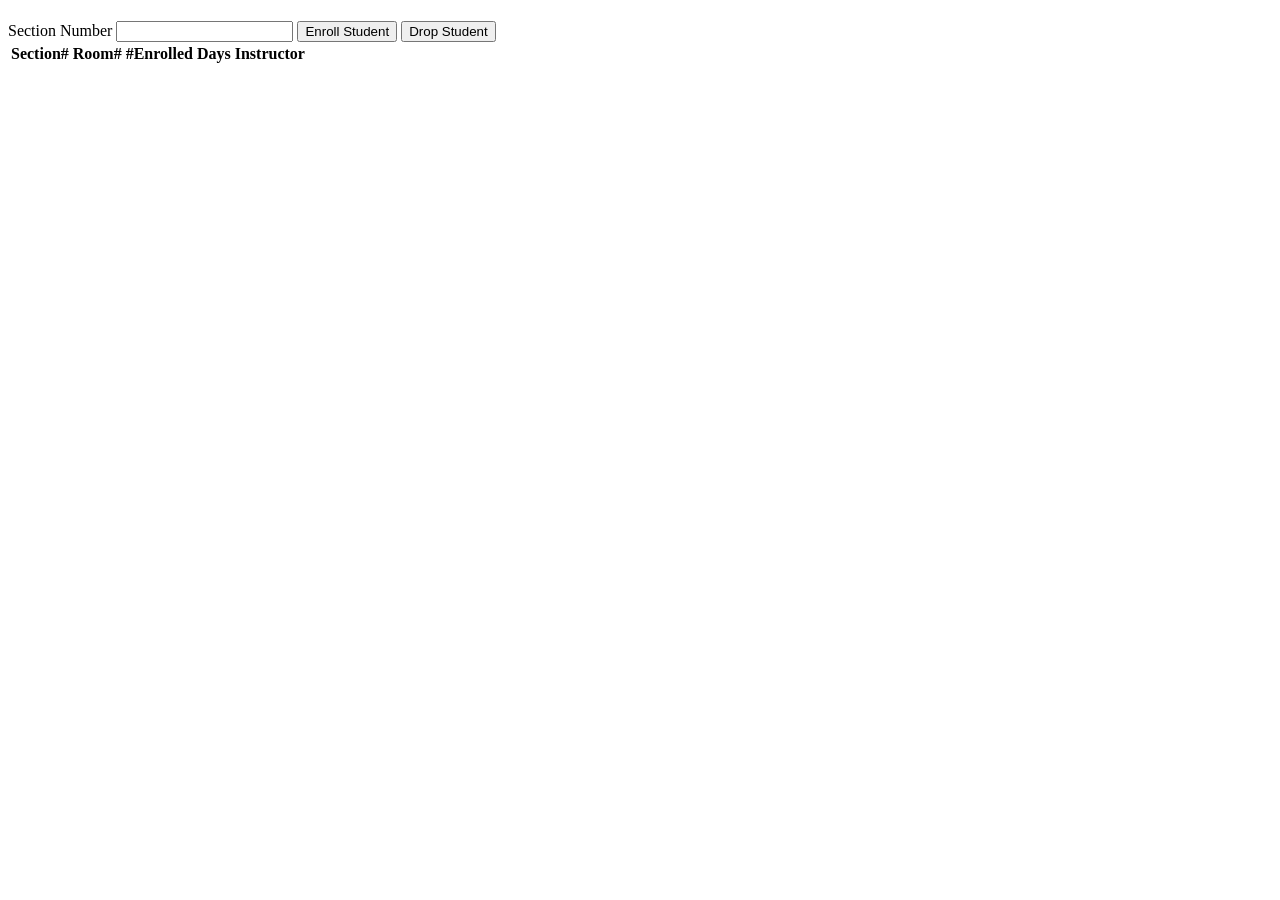
<file: courses.html>
<!-- courses.html -->
<!DOCTYPE html>
<html lang="en">
  <head>
    <meta charset="UTF-8" />
    <meta http-equiv="X-UA-Compatible" content="IE=edge" />
    <meta name="viewport" content="width=device-width, initial-scale=1.0" />
    <title>Courses and sections</title>
    <script src="courses.js" defer></script>
  </head>
  <body>
    <h1 id="courseName"></h1>
    <h2 id="courseCode"></h2>
    <label for="sectionNumber">Section Number</label>
    <input id="sectionNumber" />
    <button id="enrollStudent">Enroll Student</button>
    <button id="dropStudent">Drop Student</button>

    <table>
      <thead>
        <tr>
          <th>Section#</th>
          <th>Room#</th>
          <th>#Enrolled</th>
          <th>Days</th>
          <th>Instructor</th>
        </tr>
      </thead>
      <tbody id="sections"></tbody>
    </table>
  </body>
</html>
</file>
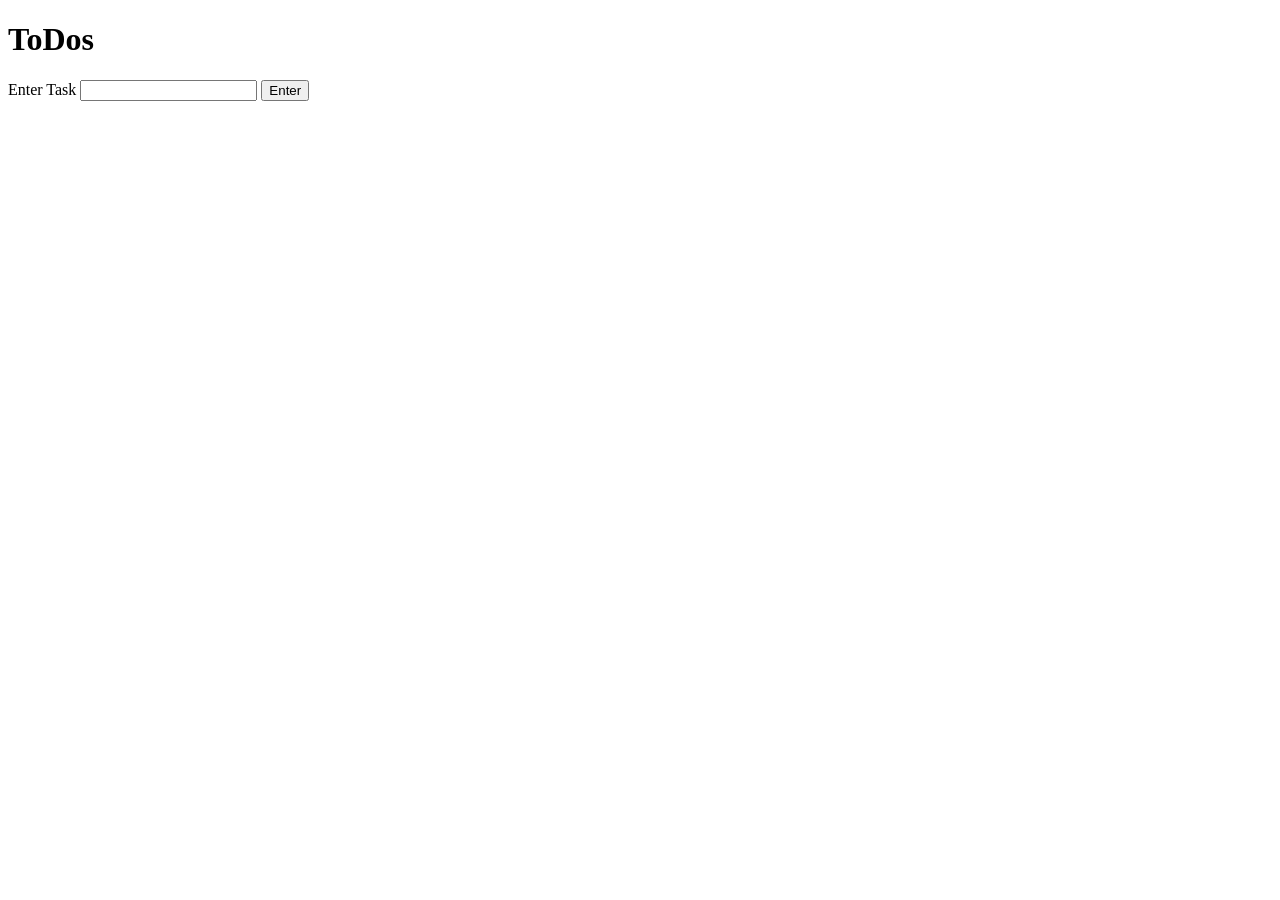
<file: events.html>
<!-- events.html -->
<!DOCTYPE html>
<html lang="en">
  <head>
    <meta charset="UTF-8" />
    <meta http-equiv="X-UA-Compatible" content="IE=edge" />
    <meta name="viewport" content="width=device-width, initial-scale=1.0" />
    <title>Events practice: ToDos</title>
    <style>
      .todos {
        width: 300px;
      }
      .todos > li {
        display: flex;
        justify-content: space-between;
        align-items: center;
        border: 1px solid;
        padding: 0.5em;
      }
      .todos p {
        margin: 0;
      }
      .todos span {
        cursor: pointer;
      }
      .strike {
        text-decoration: line-through;
        color: gray;
      }
    </style>
  </head>
  <body>
    <h1>ToDos</h1>
    <section>
      <label for="todo">Enter Task</label>
      <input name="todo" id="todo" />
      <button id="submitTask">Enter</button>
    </section>
    <ul id="todoList" class="todos"></ul>
    <script src="events.js"></script>
  </body>
</html>
</file>
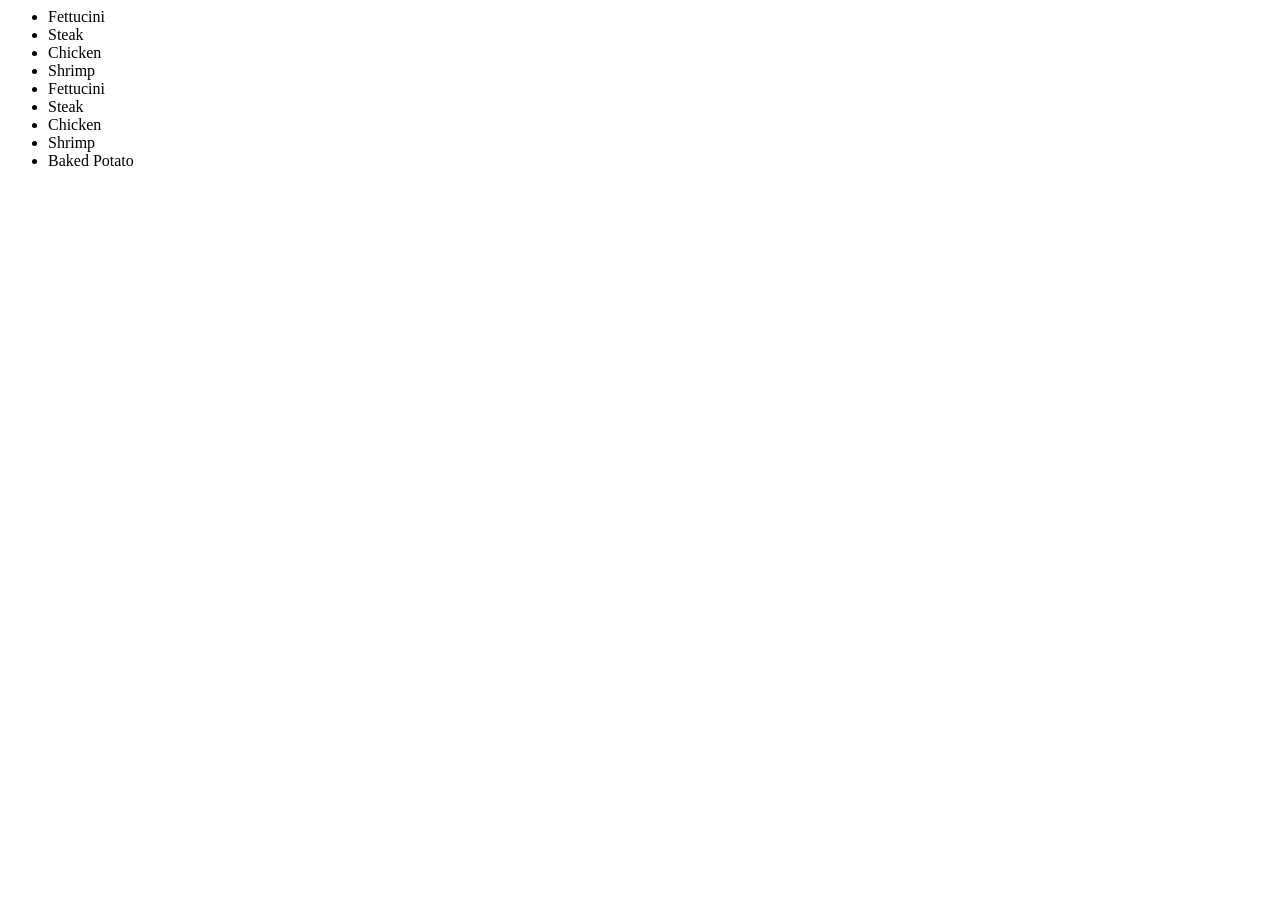
<file: loops.html>
<!-- loops.html -->
<html>
  <head>
    <title>Loop Activities</title>
    <script src="loops.js" defer></script>
  </head>
  <body>
    <ul id="favorite-foods"></ul>
    <dl id="places-lived"></dl>
  </body>
</html>
</file>
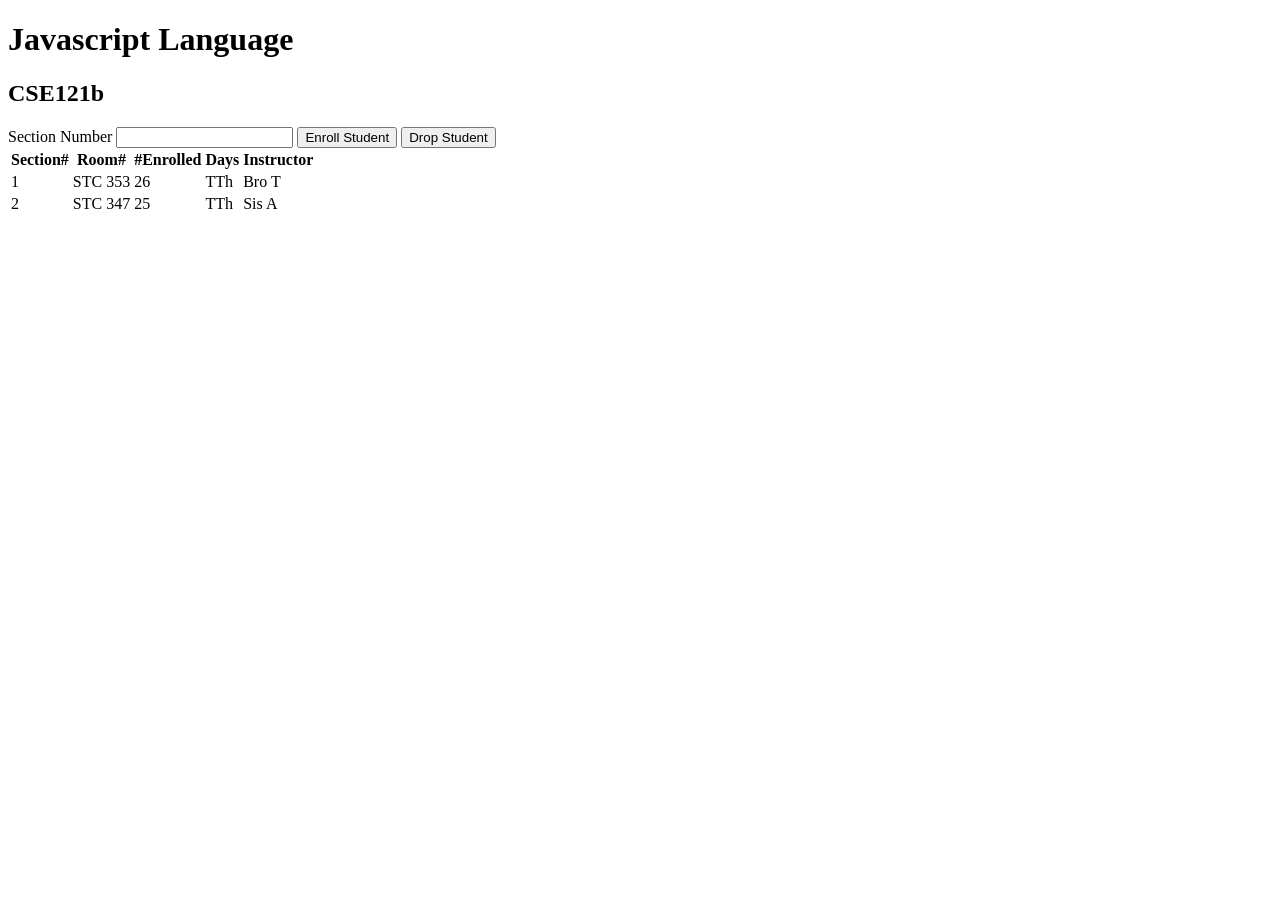
<file: modules.html>
<!-- modules.html -->
<!DOCTYPE html>
<html lang="en">
  <head>
    <meta charset="UTF-8" />
    <meta http-equiv="X-UA-Compatible" content="IE=edge" />
    <meta name="viewport" content="width=device-width, initial-scale=1.0" />
    <title>Courses and sections</title>
    <script src="modules.js" type="module"></script>
  </head>
  <body>
    <h1 id="courseName"></h1>
    <h2 id="courseCode"></h2>
    <label for="sectionNumber">Section Number</label>
    <input id="sectionNumber" />
    <button id="enrollStudent">Enroll Student</button>
    <button id="dropStudent">Drop Student</button>

    <table>
      <thead>
        <tr>
          <th>Section#</th>
          <th>Room#</th>
          <th>#Enrolled</th>
          <th>Days</th>
          <th>Instructor</th>
        </tr>
      </thead>
      <tbody id="sections"></tbody>
    </table>
  </body>
</html>
</file>
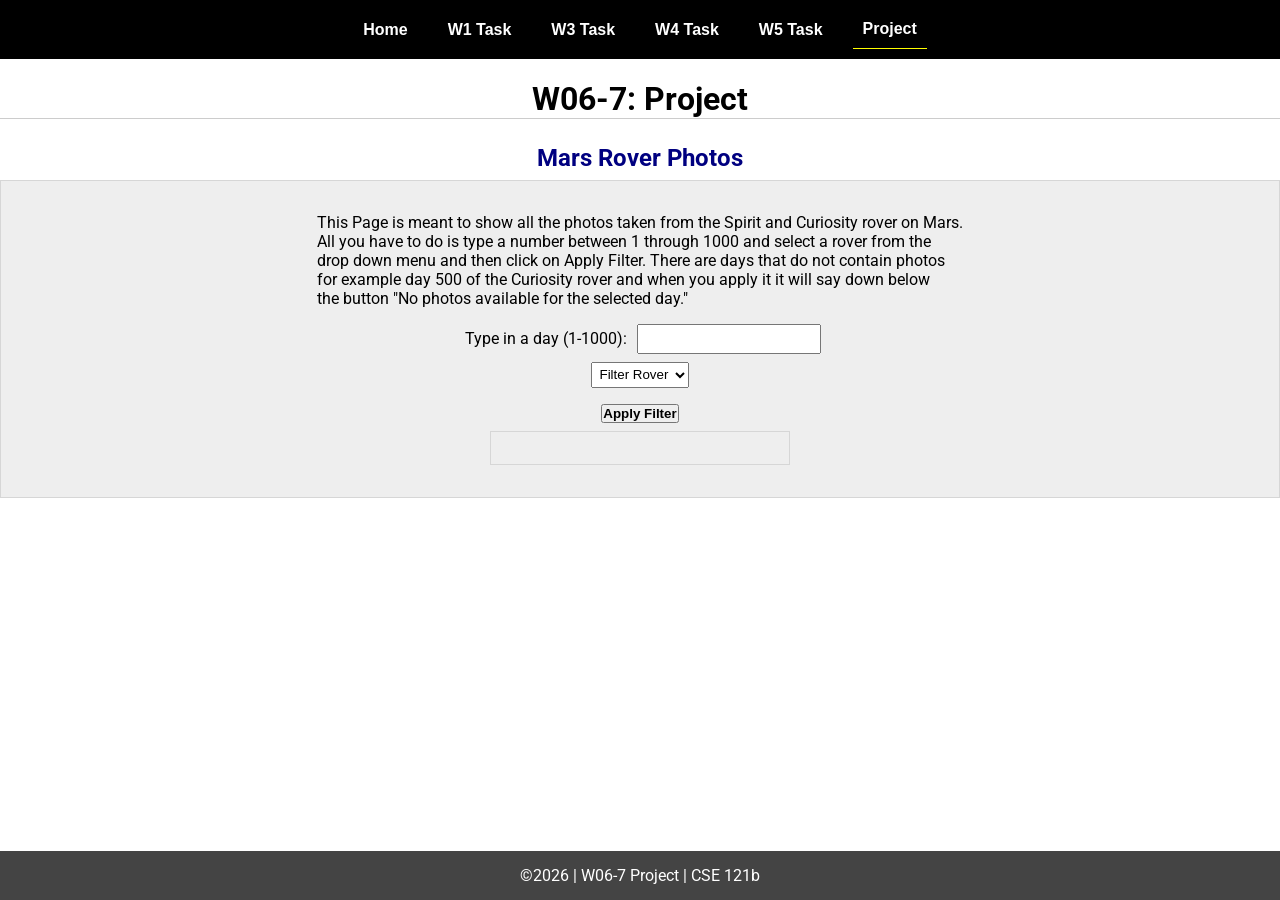
<file: project.html>
<!DOCTYPE html>
<html lang="en">

<head>
  <meta charset="UTF-8">
  <meta name="viewport" content="width=device-width, initial-scale=1.0">
  <title>CSE 121b | Project</title>
  <link rel="preconnect" href="https://fonts.googleapis.com">
  <link rel="preconnect" href="https://fonts.gstatic.com" crossorigin>
  <link href="https://fonts.googleapis.com/css2?family=Roboto:wght@400;600&display=swap"
    rel="stylesheet">
  <link rel="stylesheet" href="styles/main.css">
</head>

<body>
  <nav>
    <ul id="menu">
      <li><a id="toggleMenu">&equiv;</a></li>
      <li><a href="index.html">Home</a></li>
      <li><a href="w01-task.html">W1 Task</a></li>
      <li><a href="w03-task.html">W3 Task</a></li>
      <li><a href="w04-task.html">W4 Task</a></li>
      <li><a href="w05-task.html">W5 Task</a></li>
      <li><a href="project.html" class="active">Project</a></li>
    </ul>
  </nav>
  <main id="gridly">
    <h1>W06-7: Project</h1>
    <h2>Mars Rover Photos </h2>
  <section>
    <p id="instructions"> This Page is meant to show all the photos taken from the Spirit and Curiosity rover on Mars. <br>
      All you have to do is type a number between 1 through 1000 and select a rover from the <br> drop down menu and then click on Apply Filter.
      There are days that do not contain photos <br> for example day 500 of the Curiosity rover and when you apply it it will say down below <br> the button "No photos available for the selected day."
    
    </p>
      <form>
        <label for="marsRoverSol">Type in a day (1-1000): </label>
        <input type="text" id="sol-day">
      </form>   
    <select id="filtered" title="Choose a data filter.">
      <option value="" disabled selected>Filter Rover</option>
      <option value="spirit">Spirit</option>
      <option value="curiosity">Curiosity</option>

    </select>

    <button id="filterButton"><strong>Apply Filter</strong> </button>
    
    <section>
    <div id="messageContainer"></div> <!-- Container for displaying messages -->
    </section>
  </section>
    <div id="rover">
    </div>
  </main>


  <footer>
    &copy;<span id="year"></span> | W06-7 Project | CSE 121b
  </footer>
  <script src="scripts/main.js"></script>
  <script>
    document.getElementById("year").innerHTML = new Date().getFullYear();
  </script>
  <script src="scripts/project.js"></script>
</body>

</html>
</file>
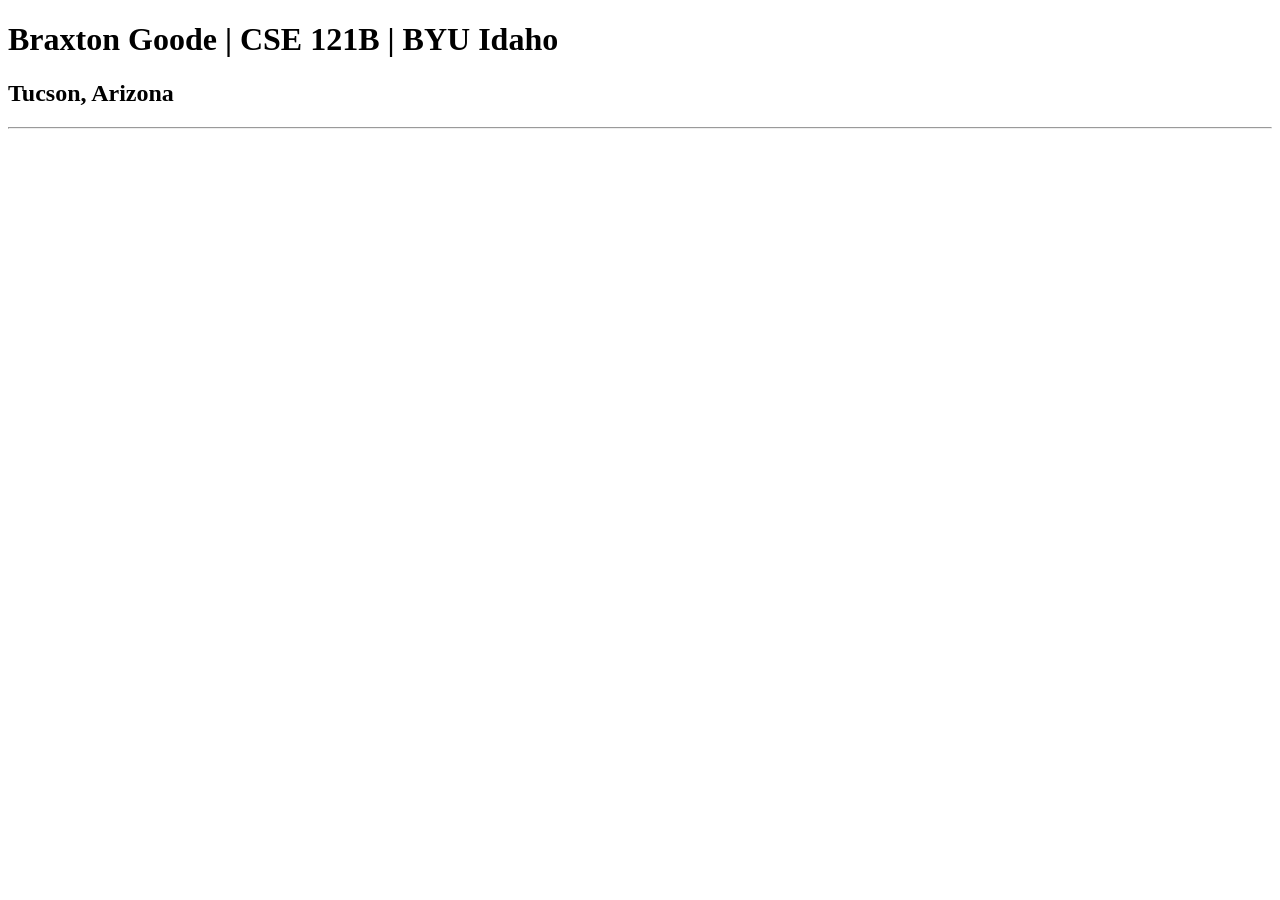
<file: test.html>
<!DOCTYPE html>
<html lang="en">
<head>
    <meta charset="UTF-8">
    <meta name="viewport" content="width=device-width, initial-scale=1.0">
    <title>Braxton Goode | CSE 121B | BYU Idaho</title>
</head>
<body>
    <h1>Braxton Goode | CSE 121B | BYU Idaho</h1>
    <h2>Tucson, Arizona</h2>
    <hr>
    
</body>
</html>
</file>
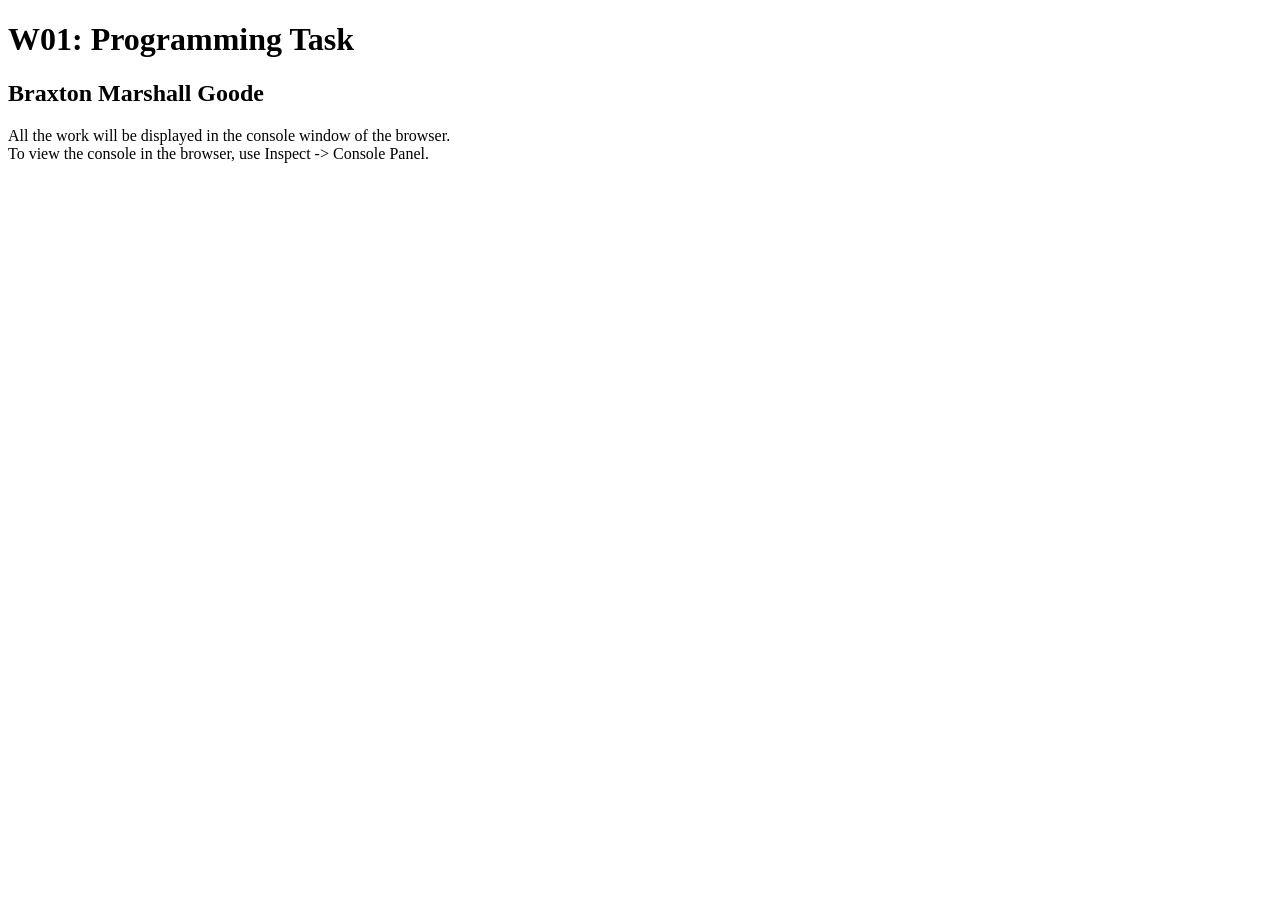
<file: w01-task.html>
<!DOCTYPE html>
<html lang="en">

<head>
  <meta charset="UTF-8">
  <meta name="viewport" content="width=device-width, initial-scale=1.0">
  <title>W01: Programming Task</title>
</head>

<body>
  <h1>W01: Programming Task</h1>
  <h2>Braxton Marshall Goode</h2>
  <p>All the work will be displayed in the console window of the browser.
    <br>To view the console in the browser, use Inspect -> Console Panel.
  </p>

  <script src="w01-task.js"></script>

</body>
</html>
</file>
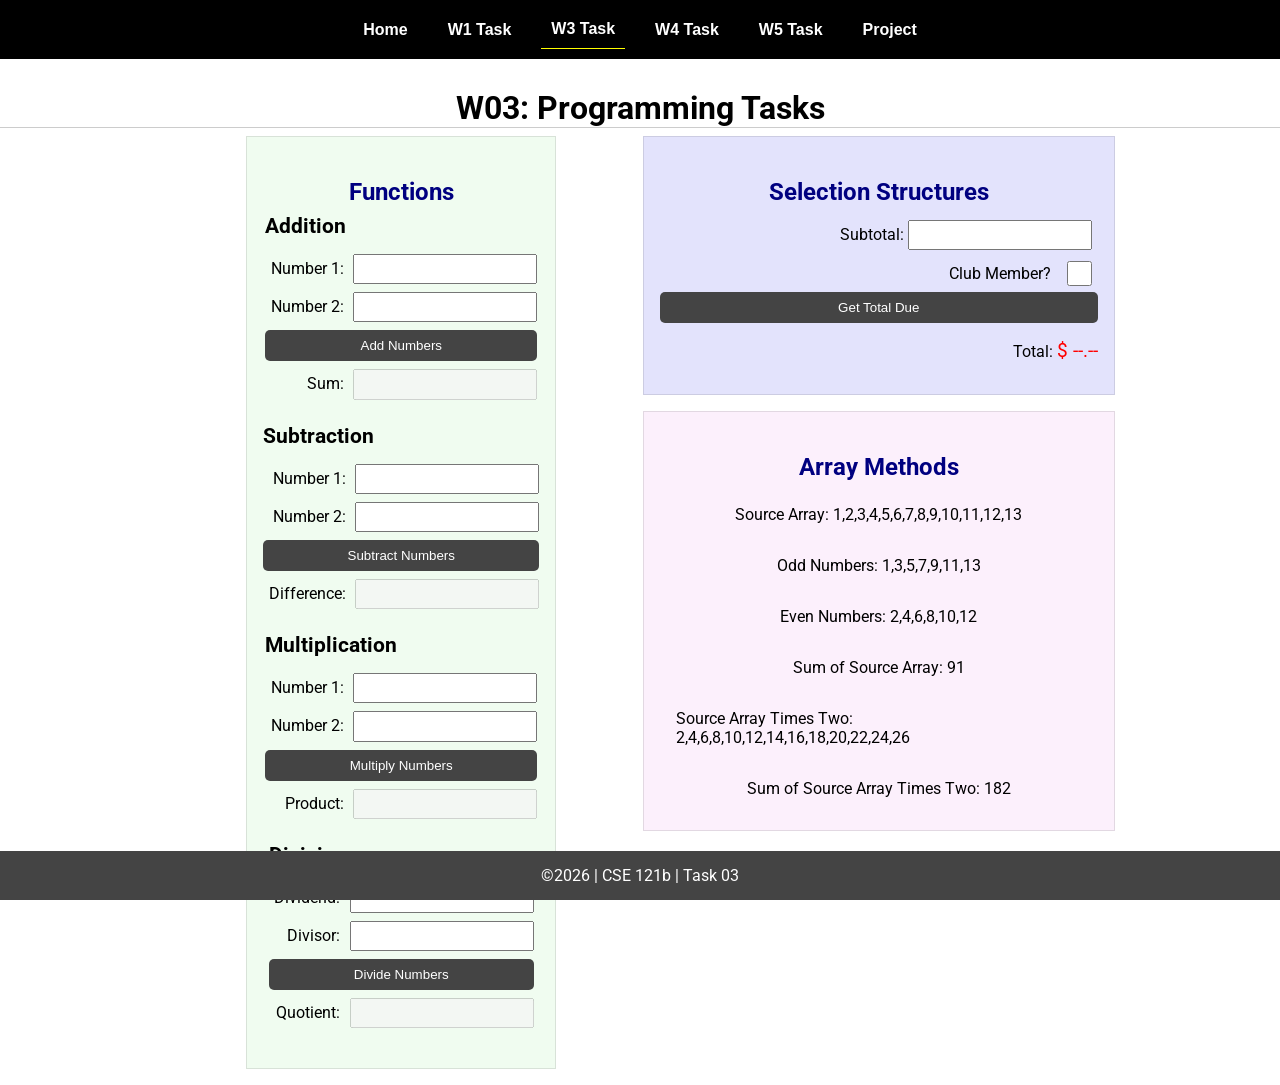
<file: w03-task.html>
<!DOCTYPE html>
<html lang="en">

<head>
    <meta charset="UTF-8">
    <meta name="viewport" content="width=device-width, initial-scale=1.0">
    <title>CSE 121b | W03: Programming Tasks</title>
    <link rel="preconnect" href="https://fonts.googleapis.com">
    <link rel="preconnect" href="https://fonts.gstatic.com" crossorigin>
    <link href="https://fonts.googleapis.com/css2?family=Roboto:wght@400;600&display=swap"
        rel="stylesheet">
    <link rel="stylesheet" href="styles/main.css">
</head>

<body>
    <nav>
        <ul id="menu">
            <li><a id="toggleMenu">&equiv;</a></li>
            <li><a href="index.html">Home</a></li>
            <li><a href="w01-task.html">W1 Task</a></li>
            <li><a href="w03-task.html" class="active">W3 Task</a></li>
            <li><a href="w04-task.html">W4 Task</a></li>
            <li><a href="w05-task.html">W5 Task</a></li>
            <li><a href="project.html">Project</a></li>
        </ul>
    </nav>>
    <header>
        <h1>W03: Programming Tasks</h1>
    </header>
    <main id="task3">
        <section id="section1">
            <h2>Functions</h2>
            <article>
                <h3>Addition</h3>
                <div>
                    <label for="add1">Number 1:</label>
                    <input type="text" id="add1" name="add1">
                </div>
                <div>
                    <label for="add2">Number 2:</label>
                    <input type="text" id="add2" name="add2">
                </div>
                <div>
                    <input type="button" id="addNumbers" value="Add Numbers">
                </div>
                <div>
                    <label for="sum">Sum:</label>
                    <input type="text" id="sum" name="sum" disabled>
                </div>
            </article>
            <article>
                <h3>Subtraction</h3>
                <div>
                    <label for="subtract1">Number 1:</label>
                    <input type="text" id="subtract1" name="subtract1">
                </div>
                <div>
                    <label for="subtract2">Number 2:</label>
                    <input type="text" id="subtract2" name="subtract2">
                </div>
                <div>
                    <input type="button" id="subtractNumbers" value="Subtract Numbers">
                </div>
                <div>
                    <label for="difference">Difference:</label>
                    <input type="text" id="difference" name="difference" disabled>
                </div>
            </article>
            <article>
                <h3>Multiplication</h3>
                <div>
                    <label for="factor1">Number 1:</label>
                    <input type="text" id="factor1" name="factor1">
                </div>
                <div>
                    <label for="factor2">Number 2:</label>
                    <input type="text" id="factor2" name="factor2">
                </div>
                <div>
                    <input type="button" id="multiplyNumbers" value="Multiply Numbers">
                </div>
                <div>
                    <label for="product">Product:</label>
                    <input type="text" id="product" name="product" disabled>
                </div>
            </article>
            <article>
                <h3>Division</h3>
                <div>
                    <label for="dividend">Dividend:</label>
                    <input type="text" id="dividend" name="dividend">
                </div>
                <div>
                    <label for="divisor">Divisor:</label>
                    <input type="text" id="divisor" name="divisor">
                </div>
                <div>
                    <input type="button" id="divideNumbers" value="Divide Numbers">
                </div>
                <div>
                    <label for="quotient">Quotient:</label>
                    <input type="text" id="quotient" name="quotient" disabled>
                </div>
            </article>
        </section>
        <div>
            <section id="section2">
                <h2>Selection Structures</h2>
                <label class="right">Subtotal:
                    <input type="number" id="subtotal" size="5">
                </label>
                <label class="middle right">
                    Club Member?
                    <input type="checkbox" id="member">
                </label>
                <div class="right">
                    <input type="button" id="getTotal" value="Get Total Due">
                </div>
                <div class="right">Total:
                    <span class="larger" id="total">$ --.--</span>
                </div>
            </section>
            <section id="section3">
                <h2>Array Methods</h2>
                <p>
                    Source Array: <span id="array"></span>
                </p>
                <p>
                    Odd Numbers: <span id="odds"></span>
                </p>
                <p>
                    Even Numbers: <span id="evens"></span>
                </p>
                <p>
                    Sum of Source Array: <span id="sumOfArray"></span>
                </p>
                <p>
                    Source Array Times Two: <span id="multiplied"></span>
                </p>
                <p>
                    Sum of Source Array Times Two: <span id="sumOfMultiplied"></span>
                </p>
            </section>
        </div>
    </main>
    <footer>
        &copy;<span id="year"></span> | CSE 121b | Task 03
    </footer>
    <script src="scripts/main.js"></script>
    <script>
        document.getElementById("year").innerHTML = new Date().getFullYear();
    </script>
    <script src="scripts/w03-task.js"></script>
</body>

</html>
</file>
<file: styles/main.css>
/* Universal Selector */
* {
    margin: 0;
    padding: 0;
    box-sizing: border-box;
}

/* HTML Selectors */
body {
    font-family: 'Roboto', Helvetica, sans-serif;
}

nav {
    background-color: black;
    width: 100%;
    position: fixed;
    top: 0;
}

nav ul {
    display: flex;
    flex-direction: column;
    align-items: center;
    max-width: -moz-fit-content;
    max-width: fit-content;
    margin: 0 auto;
}

nav ul li {
    flex: 1 1 auto;
}

nav ul li:first-child {
    display: block;
    font-size: 2rem;
}

nav ul li:first-child a {
    padding: 1px 10px;
}

nav ul li {
    display: none;
    list-style: none;
    margin: 10px;
}

nav ul li a {
    display: block;
    padding: 10px;
    text-decoration: none;
    font-weight: 600;
    color: white;
    text-align: center;
    font-family: 'Arial Narrow', Arial, sans-serif;
}

nav ul li a:hover {
    background-color: #efefef;
    color: black;
}

h1,
h2 {
    text-align: center;
    margin: 1rem 0 .5rem;
}

h1 {
    border-bottom: 1px solid #ccc;
}

#gridly h1 {
    margin-top: 80px;
}

h2 {
    font-size: 1.5rem;
    color: navy;
    text-align: center;
    margin-top: 25px;
}

h3 {
    font-size: 1.3rem;
    margin-bottom: 1rem;
}

header {
    margin-top: 70px;
}

picture {
    margin: 0 auto;
}

picture img {
    width: 240px;
    height: auto;
    border-radius: 5%;
    border: 1px solid #ccc;
    box-shadow: 0 0 30px #777;
}

section {
    display: flex;
    flex-direction: column;
    align-items: center;
    margin: 0 auto 1rem;
    border: 1px solid rgba(0, 0, 0, .1);
    padding: 1rem;
    background-color: #eee;
}

article {
    margin-bottom: 1rem;
}

article div {
    margin-bottom: .5rem;
    text-align: right;
}

label {
    padding: .35rem;
}

input {
    padding: .35rem;
}

input[type="button"] {
    padding: .5rem;
    background-color: #444;
    color: white;
    border: none;
    border-radius: 5px;
    cursor: pointer;
    width: 100%
}

input[type="checkbox"] {
    width: 25px;
    height: 25px;
}

dt {
    font-weight: 700;
}

dt::before {
    content: "🏘️ ";
}

dd {
    margin: 0 0 .5rem 2rem;
    font-size: smaller;
}

footer {
    background-color: #444;
    color: white;
    padding: 15px;
    text-align: center;
    width: 100%;
    position: fixed;
    bottom: 0;
}

p {
    padding: 1rem;
}


/* Class Selectors */
.active {
    border-bottom: 1px solid yellow;
}

.open li {
    display: block;
}

.block {
    display: block;
}

.larger {
    font-size: larger;
    color: red;
}

.right {
    width: 100%;
    text-align: right;
}

.middle {
    display: flex;
    align-items: center;
    justify-content: right;
    gap: 1rem;
}

/* ID Selectors */

#home {
    margin-top: 125px;
    display: grid;
    grid-template-columns: 1fr;
    grid-gap: 20px;
    align-items: center;
    justify-content: center;
}


#section1 {
    background-color: rgb(225, 250, 225, .5);
}

#section2 {
    background-color: rgba(200, 200, 250, 0.5);

}

#section2 div {
    margin-bottom: 1rem;
}

#section3 {
    background-color: rgb(250, 225, 250, .5);
}

#sortBy {
    appearance: none;
    display: flex;
    padding: .5rem;
    background-color: #eee;
    color: #444;
    font-weight: 700;
    margin: 1rem auto;
    width: 200px;
    border: 1px solid rgba(0, 0, 0, .2);
    text-align: center;
}

#sortBy option:disabled {
    font-style: italic;
    padding: 1rem;
    background-color: #111;
    color: #eee;
}

#temples {
    display: grid;
    grid-template-columns: repeat(auto-fit, minmax(320px, 1fr));
    grid-gap: .5rem;
    align-items: center;
    margin-bottom: 3rem;
}

#temples article {
    height: 250px;
    margin: .5rem;
    border: 1px solid rgba(0, 0, 0, .1);
    padding: 1rem;
    background-color: #eee;
    display: flex;
    flex-direction: column;
    align-items: center;
    justify-content: center;
}

#temples h4 {
    color: navy;
    font-size: smaller;
}


#temples img {
    width: 250px;
    height: auto;
    box-shadow: 0 0 30px #777;
    margin: .5rem;
}


/*Mars rover*/
#rover {
    display: grid;
    grid-template-columns: repeat(auto-fit, minmax(320px, 1fr));
    grid-gap: .5rem;
    align-items: center;
    margin-bottom: 3rem;
}

#rover article {
    height: 350px;
    margin: .5rem;
    border: 1px solid rgba(0, 0, 0, .1);
    padding: 1rem;
    background-color: #eee;
    display: flex;
    flex-direction: column;
    align-items: center;
    justify-content: center;
}

#rover h4 {
    color: navy;
    font-size: smaller;
}


#rover img {
    width: 250px;
    height: auto;
    box-shadow: 0 0 30px #777;
    margin: .5rem;
}

select {
    margin: .5rem;
    padding: .2rem;
}

button {
    
    margin: .5rem;
}

/* Media Queries */
@media only screen and (min-width: 32.5em) {
    nav ul {
        flex-direction: row;
    }

    nav ul li:first-child {
        display: none;
    }

    nav ul li {
        display: block;
    }

    section {
        min-width: 300px;
    }

    #home {
        margin: 100px auto 20px;
        grid-template-columns: 250px 1fr;
        max-width: -moz-fit-content;
        max-width: fit-content;
    }

    #task3 {
        display: grid;
        grid-template-columns: 1fr 1fr;
        grid-gap: 5px;
        margin: 0 auto;
        max-width: 950px;
    }

}
</file>
